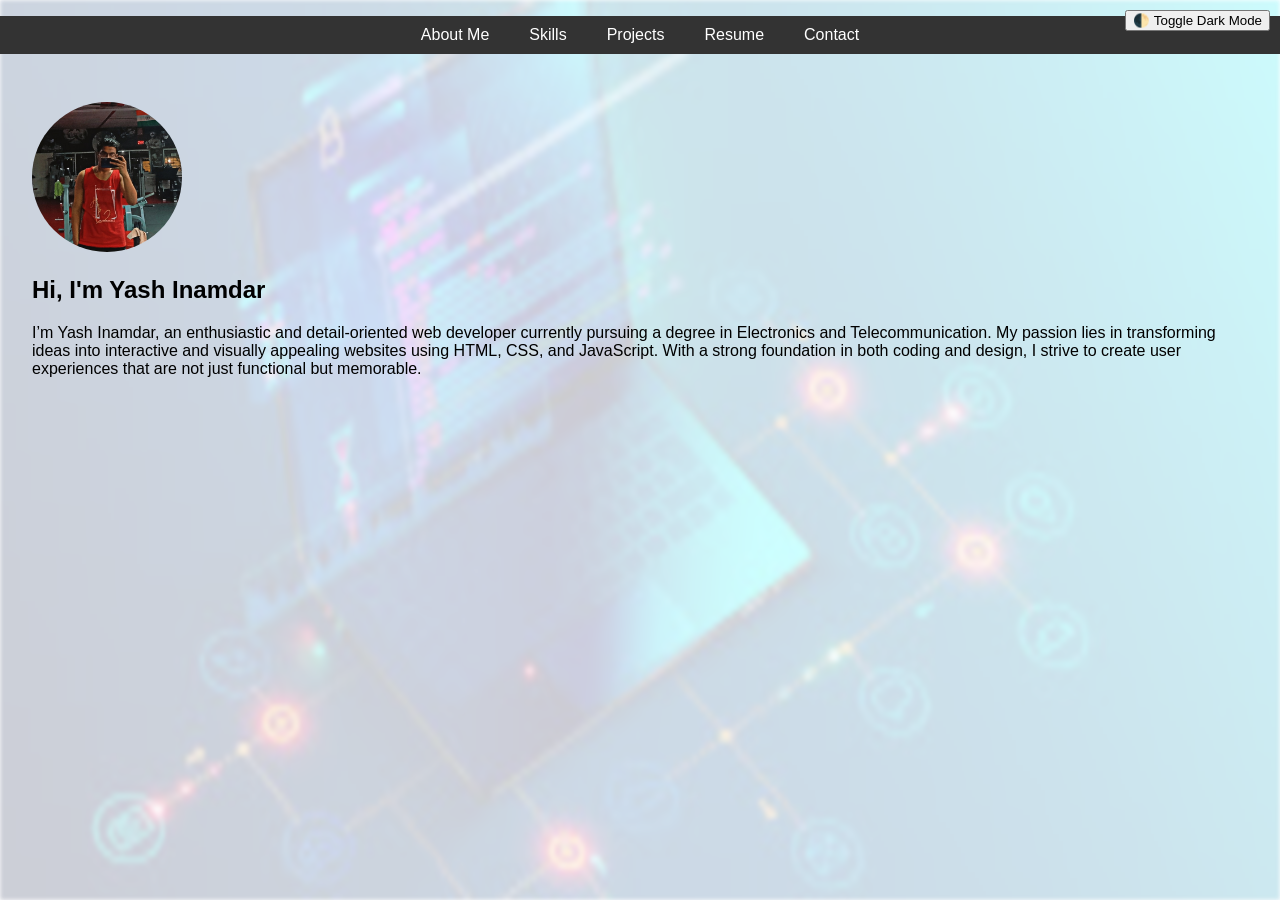
<file: Front End Project/index.html>
<!DOCTYPE html>
<html lang="en">
<head>
  <meta charset="UTF-8" />
  <meta name="viewport" content="width=device-width, initial-scale=1.0" />
  <title>About Me</title>
  <link rel="stylesheet" href="css/style.css" />
</head>
<body>
  <header>
    <nav>
      <ul>
        <li><a href="index.html">About Me</a></li>
        <li><a href="skills.html">Skills</a></li>
        <li><a href="projects.html">Projects</a></li>
        <li><a href="resume.html">Resume</a></li>
        <li><a href="contact.html">Contact</a></li>
      </ul>
    </nav>
  </header>

  <main>
    <section class="about">
      <img src="assets/profile.jpg" alt="Profile" class="profile-pic" />

      <h1>Hi, I'm <b>Yash Inamdar</b></h1>
      <p>I’m Yash Inamdar, an enthusiastic and detail-oriented web developer currently pursuing a degree in Electronics and Telecommunication. My passion lies in transforming ideas into interactive and visually appealing websites using HTML, CSS, and JavaScript. With a strong foundation in both coding and design, I strive to create user experiences that are not just functional but memorable.</p>
      <img  src="assets/bag.jpg" id="bg">
    </section>
  </main>

  <script src="js/script.js"></script>
</body>
</html>
</file>
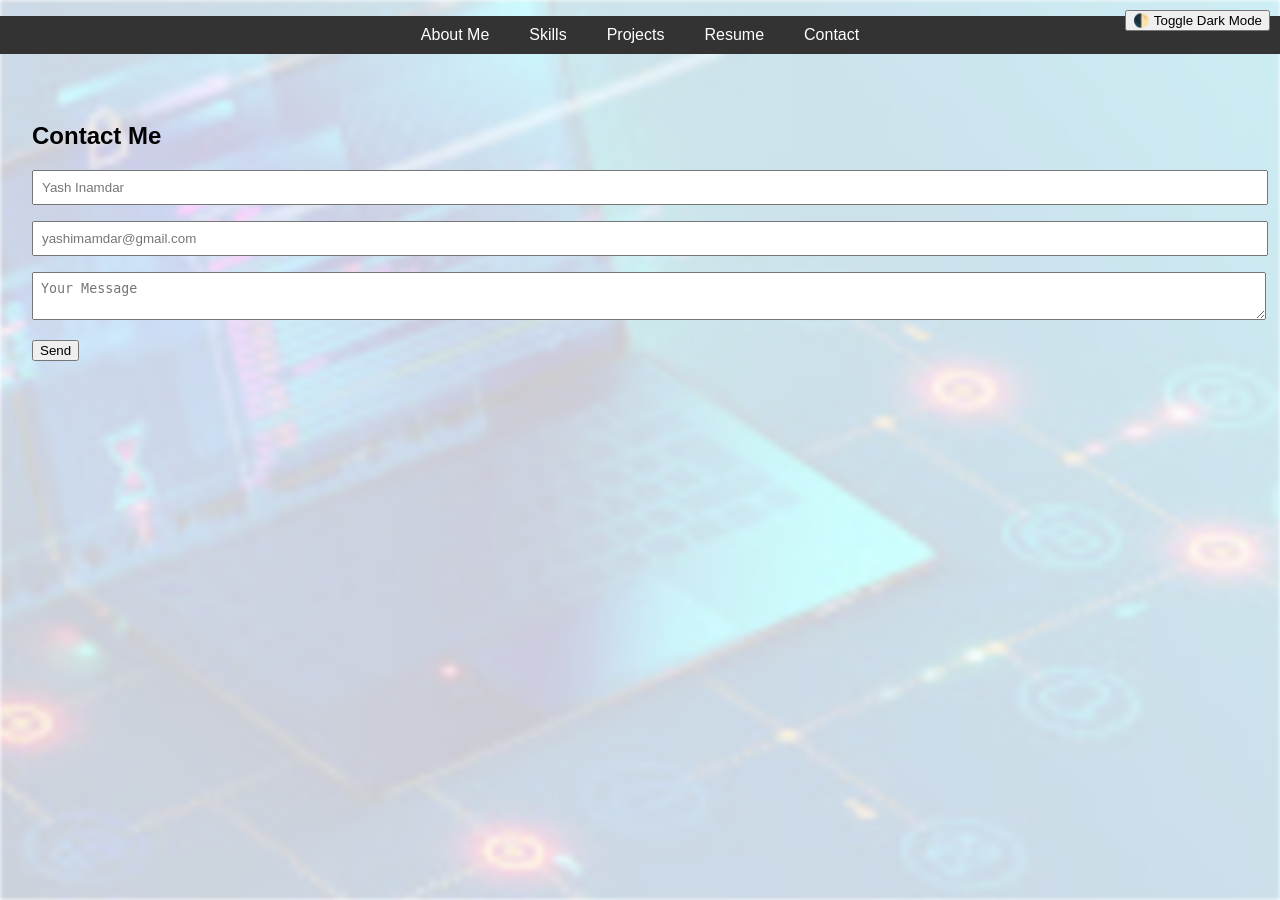
<file: Front End Project/contact.html>
<!DOCTYPE html>
<html lang="en">
<head>
  <meta charset="UTF-8" />
  <meta name="viewport" content="width=device-width, initial-scale=1.0" />
  <title>Contact</title>
  <link rel="stylesheet" href="css/style.css" />
</head>
<body>
  <nav>
    <ul>
      <li><a href="index.html">About Me</a></li>
      <li><a href="skills.html">Skills</a></li>
      <li><a href="projects.html">Projects</a></li>
      <li><a href="resume.html">Resume</a></li>
      <li><a href="contact.html">Contact</a></li>
    </ul>
  </nav>

  <main>
    <div id="bg"></div>
    <section class="contact">
      <h2>Contact Me</h2>
      <form id="contactForm">
        <input type="text" name="name" placeholder="Yash Inamdar" required />
        <input type="email" name="email" placeholder="yashimamdar@gmail.com" required />
        <textarea name="message" placeholder="Your Message" required></textarea>
        <button type="submit">Send</button>
      </form>
    </section>
  </main>

  <script src="js/script.js"></script>
</body>
</html>
</file>
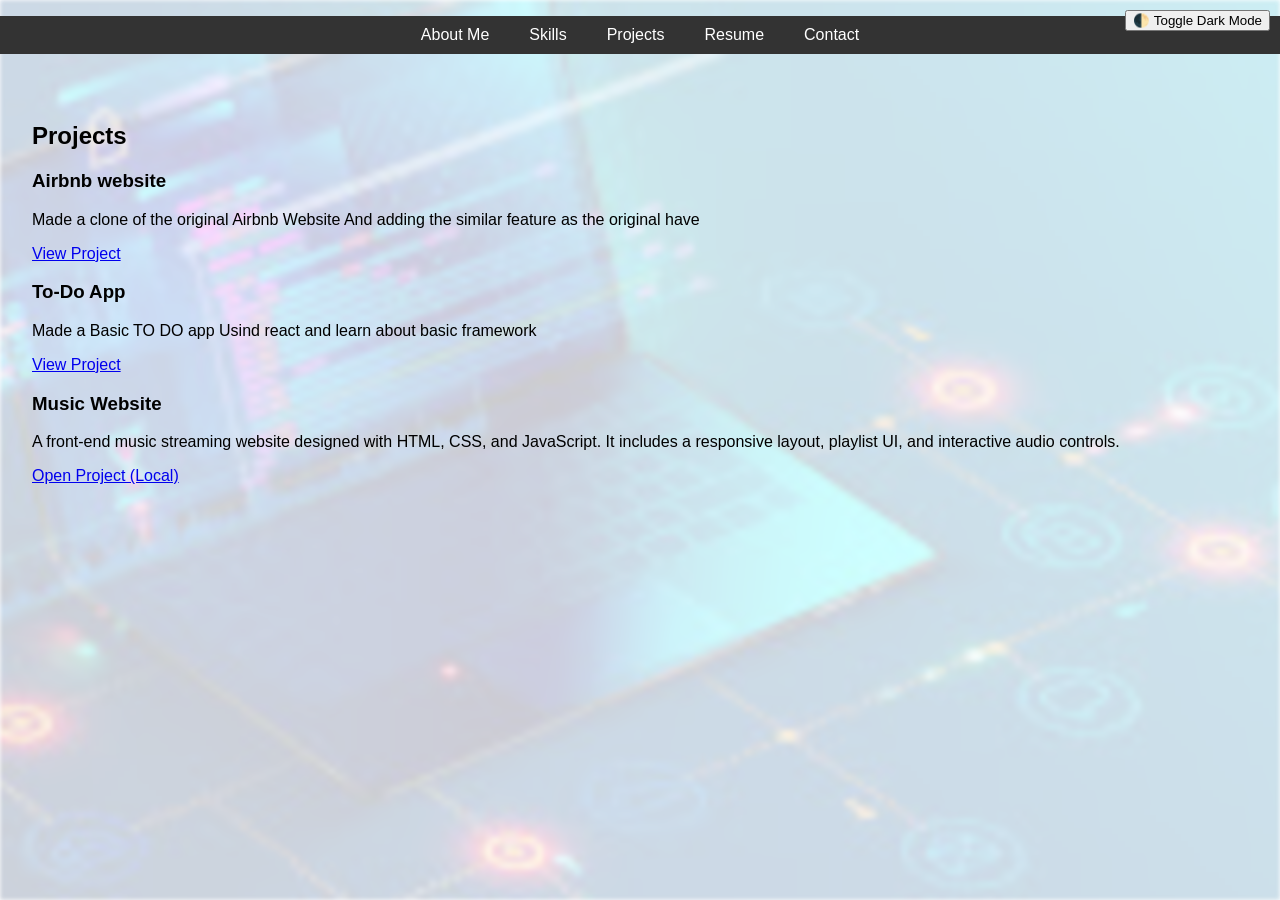
<file: Front End Project/projects.html>
<!DOCTYPE html>
<html lang="en">
<head>
  <meta charset="UTF-8" />
  <meta name="viewport" content="width=device-width, initial-scale=1.0" />
  <title>Projects</title>
  <link rel="stylesheet" href="css/style.css" />
</head>
<body>
  <nav>
    <ul>
      <li><a href="index.html">About Me</a></li>
      <li><a href="skills.html">Skills</a></li>
      <li><a href="projects.html">Projects</a></li>
      <li><a href="resume.html">Resume</a></li>
      <li><a href="contact.html">Contact</a></li>
    </ul>
  </nav>

  <main>
    <section class="projects">
      <div id="bg"></div>
      <h2>Projects</h2>

      <div class="project-card">
        <h3>Airbnb website</h3>
        <p>Made a clone of the original Airbnb Website And adding the similar feature as the original have </p>
        <a href="D:\Web\myproject">View Project</a>
      </div>

      <div class="project-card">
        <h3>To-Do App</h3>
        <p>Made a Basic TO DO app Usind react and learn about basic framework </p>
        <a href="D:\Web\TODO List React">View Project</a>
      </div>
      
      <div class="project-card">
        <h3>Music Website</h3>
        <p>A front-end music streaming website designed with HTML, CSS, and JavaScript. It includes a responsive layout, playlist UI, and interactive audio controls.</p>
        <a href="file:///D:/Web/Music%20Website/index.html" target="_blank">Open Project (Local)</a>
    </section>
  </main>

  <script src="js/script.js"></script>
</body>
</html>
</file>
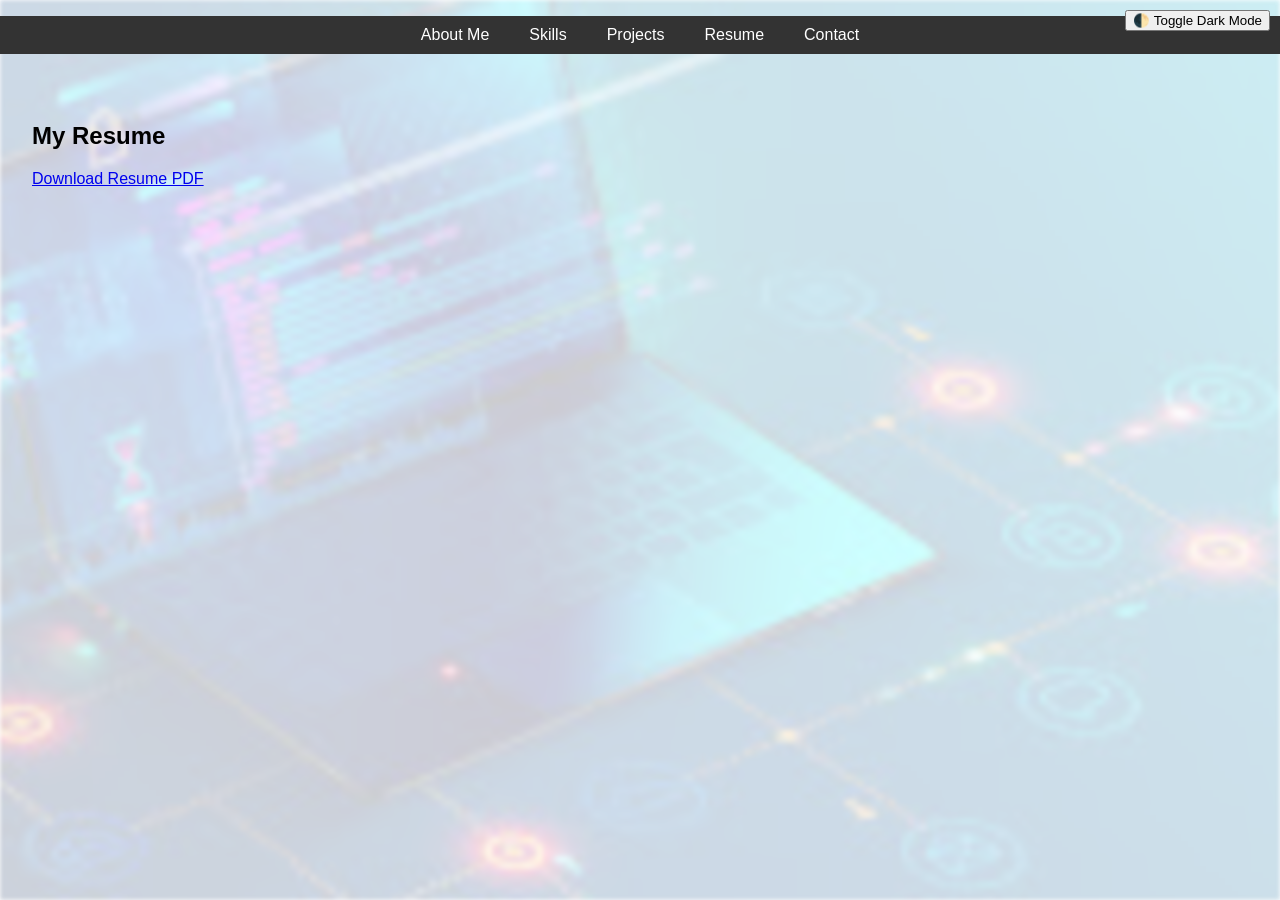
<file: Front End Project/resume.html>
<!DOCTYPE html>
<html lang="en">
<head>
  <meta charset="UTF-8" />
  <meta name="viewport" content="width=device-width, initial-scale=1.0" />
  <title>Resume</title>
  <link rel="stylesheet" href="css/style.css" />
</head>
<body>
  <nav>
    <ul>
      <li><a href="index.html">About Me</a></li>
      <li><a href="skills.html">Skills</a></li>
      <li><a href="projects.html">Projects</a></li>
      <li><a href="resume.html">Resume</a></li>
      <li><a href="contact.html">Contact</a></li>
    </ul>
  </nav>

  <main>
    <div id="bg"></div>
    <section class="resume">
      <h2>My Resume</h2>
      <p><a href="assets/resume.pdf" download>Download Resume PDF</a></p>
    </section>
  </main>

  <script src="js/script.js"></script>
</body>
</html>
</file>
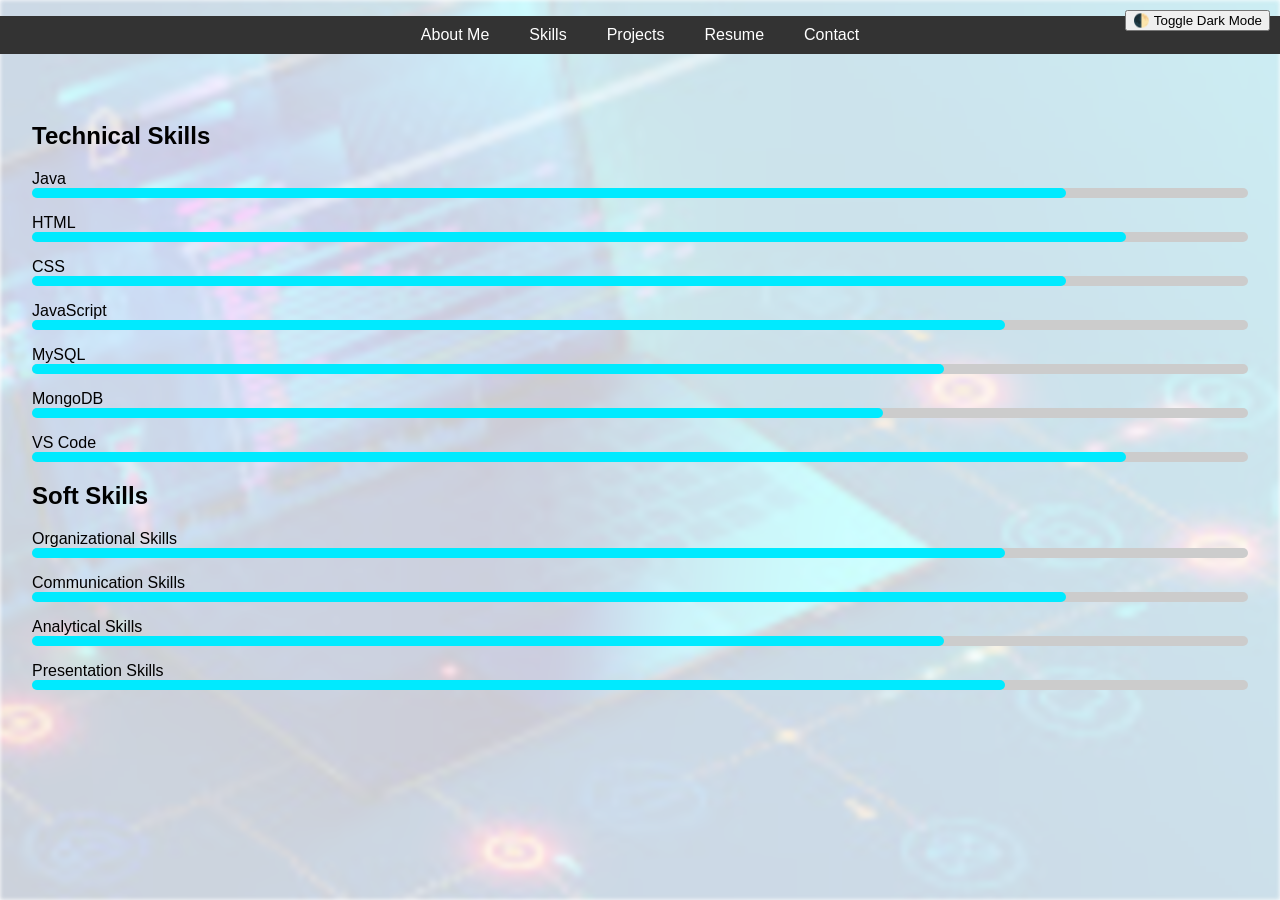
<file: Front End Project/skills.html>
<!DOCTYPE html>
<html lang="en">
<head>
  <meta charset="UTF-8" />
  <meta name="viewport" content="width=device-width, initial-scale=1.0" />
  <title>Skills</title>
  <link rel="stylesheet" href="css/style.css" />
</head>
<body>
  <div id="bg"></div>
  <div id="overlay"></div>

  <nav>
    <ul>
      <li><a href="index.html">About Me</a></li>
      <li><a href="skills.html">Skills</a></li>
      <li><a href="projects.html">Projects</a></li>
      <li><a href="resume.html">Resume</a></li>
      <li><a href="contact.html">Contact</a></li>
    </ul>
  </nav>

  <main>
    <section class="skills">
      <h2>Technical Skills</h2>

      <div class="skill">
        <label>Java</label>
        <div class="bar"><div class="progress" style="width: 85%"></div></div>
      </div>

      <div class="skill">
        <label>HTML</label>
        <div class="bar"><div class="progress" style="width: 90%"></div></div>
      </div>

      <div class="skill">
        <label>CSS</label>
        <div class="bar"><div class="progress" style="width: 85%"></div></div>
      </div>

      <div class="skill">
        <label>JavaScript</label>
        <div class="bar"><div class="progress" style="width: 80%"></div></div>
      </div>

      <div class="skill">
        <label>MySQL</label>
        <div class="bar"><div class="progress" style="width: 75%"></div></div>
      </div>

      <div class="skill">
        <label>MongoDB</label>
        <div class="bar"><div class="progress" style="width: 70%"></div></div>
      </div>

      <div class="skill">
        <label>VS Code</label>
        <div class="bar"><div class="progress" style="width: 90%"></div></div>
      </div>
    </section>

    <section class="skills">
      <h2>Soft Skills</h2>

      <div class="skill">
        <label>Organizational Skills</label>
        <div class="bar"><div class="progress" style="width: 80%"></div></div>
      </div>

      <div class="skill">
        <label>Communication Skills</label>
        <div class="bar"><div class="progress" style="width: 85%"></div></div>
      </div>

      <div class="skill">
        <label>Analytical Skills</label>
        <div class="bar"><div class="progress" style="width: 75%"></div></div>
      </div>

      <div class="skill">
        <label>Presentation Skills</label>
        <div class="bar"><div class="progress" style="width: 80%"></div></div>
      </div>
    </section>
  </main>

  <script src="js/script.js"></script>
</body>
</html>
</file>
<file: Front End Project/css/style.css>
body {
  font-family: Arial, sans-serif;
  margin: 0;
  padding: 0;
  background-color: var(--bg);
  color: var(--text);
}

:root {
  --bg: white;
  --text: black;
}

.dark-mode {
  --bg: #121212;
  --text: white;
}

nav ul {
  display: flex;
  justify-content: center;
  background-color: #333;
  padding: 10px;
  list-style: none;
}

nav ul li a {
  color: white;
  text-decoration: none;
  margin: 0 20px;
}

nav ul li a:hover {
  color: #00eaff;
}

main {
  padding: 2rem;
}

.profile-pic {
  max-width: 150px;
  border-radius: 50%;
}

.skill, .project-card {
  margin: 1rem 0;
}

.bar {
  background: #ccc;
  height: 10px;
  border-radius: 5px;
}

.progress {
  background: #00eaff;
  height: 10px;
  border-radius: 5px;
}

form input, form textarea {
  width: 100%;
  padding: 0.5rem;
  margin-bottom: 1rem;
}

#bg {
  position: fixed;
  top: 0;
  left: 0;
  width: 100%;
  height: 100%;
  background-image: url("../assets/bag.jpg");
  background-size: cover;
  background-position: center;
  background-repeat: no-repeat;
  z-index: -1; /* Sends background behind other content */
  opacity: 0.2; /* Optional: makes content above easier to read */
  filter: blur(2px); /* Optional: soft blur effect */
}
</file>
